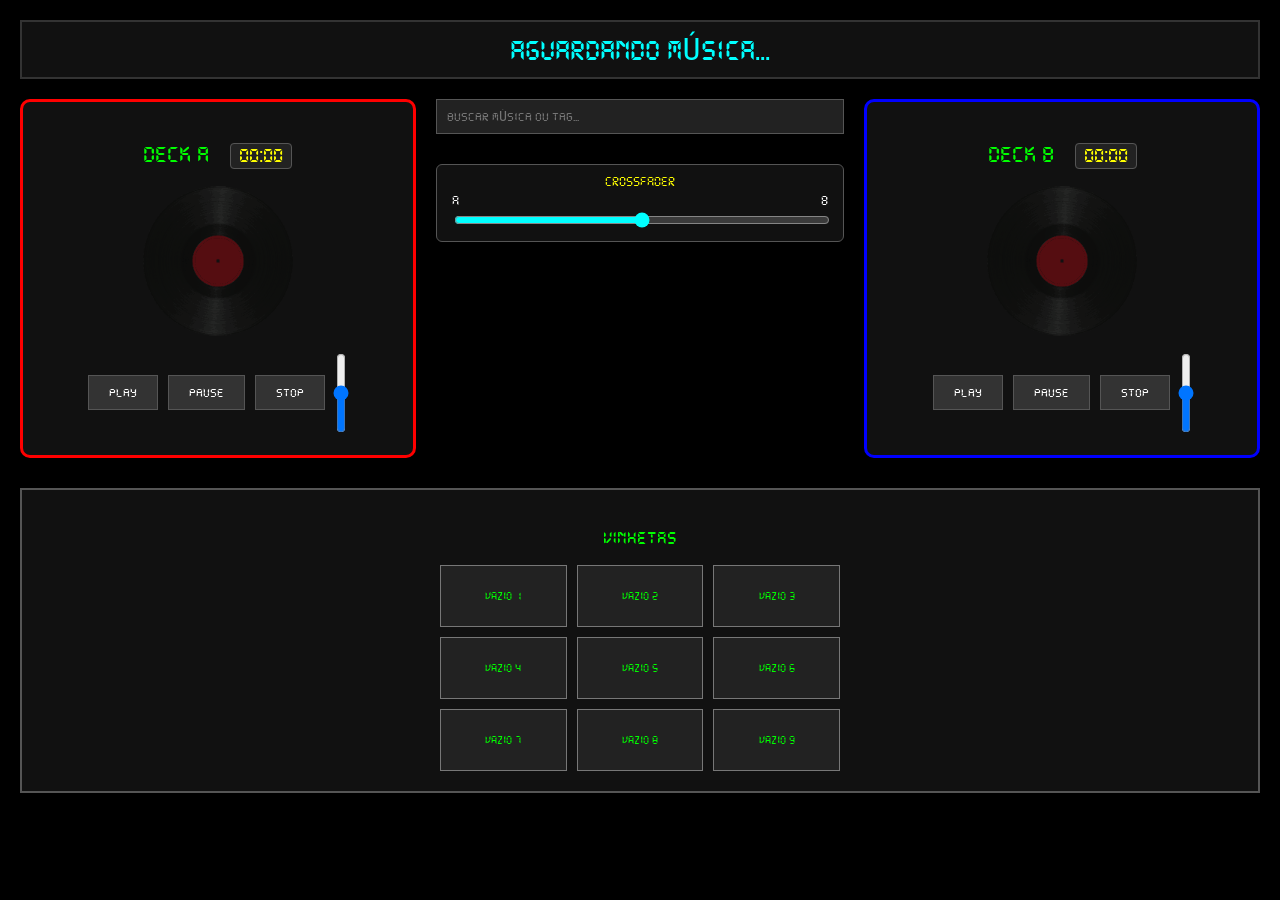
<file: dj/index.html>
<!DOCTYPE html>
<html lang="pt-BR">
<head>
    <!-- Configuração de codificação de caracteres -->
    <meta charset="UTF-8">
    <title>DJ Player</title>

    <!-- Folha de estilos principal do projeto -->
    <link rel="stylesheet" href="style.css">

    <!-- Instrução para os buscadores não indexarem a página -->
    <meta name="robots" content="noindex, nofollow">

    <!-- Ícone da aba do navegador -->
    <link rel="icon" type="image/png" href="favicon.png">
</head>
<body>

    <!-- Visor de texto superior informando o status global da aplicação -->
    <div id="display-global">AGUARDANDO MÚSICA...</div>

    <!-- Área principal contendo os dois decks e a busca central -->
    <div class="container-principal">
        
        <!-- DECK A (Lado Esquerdo - Cor Vermelha) -->
        <div id="deck-a" class="deck deck-vermelho" ondrop="soltarMusica(event, 'a')" ondragover="permitirSoltar(event)">
            <h2>DECK A <span id="tempo-a" class="visor-tempo">00:00</span></h2>

            <!-- Imagem do disco com animação CSS acionada via JavaScript -->
            <img src="disc-spinning.gif" class="disco" id="disco-a" alt="Disco Deck A">

            <!-- Botões de controle e slider de volume vertical -->
            <div class="controles">
                <button onclick="tocar('a')">PLAY</button>
                <button onclick="pausar('a')">PAUSE</button>
                <button onclick="parar('a')">STOP</button>
                
                <!-- Controle slider do volume do Deck A -->
                <input type="range" id="vol-a" min="0" max="1" step="0.01" value="0.5" orient="vertical" oninput="mudarVolume('a', this.value)">
            </div>

            <!-- Elemento nativo de áudio do HTML5 para o Deck A -->
            <audio id="audio-a"></audio>
        </div>

        <!-- ÁREA CENTRAL: Busca de faixas e controle de Crossfader -->
        <div class="area-central">
            <!-- Campo de entrada de texto para buscar no banco de dados local -->
            <div class="busca-container">
                <input type="text" id="campo-busca" placeholder="BUSCAR MÚSICA OU TAG..." onkeyup="buscarMusicas()">
            </div>

            <!-- Container onde as músicas filtradas pela busca serão inseridas dinamicamente -->
            <div id="lista-resultados"></div>

            <!-- NOVO RECURSO: Controle de Crossfader para mixagem rápida entre Deck A e Deck B -->
            <div class="crossfader-container">
                <label for="crossfader">CROSSFADER</label>
                <div class="crossfader-labels">
                    <span>A</span>
                    <span>B</span>
                </div>
                <input type="range" id="crossfader" min="0" max="1" step="0.01" value="0.5" oninput="atualizarCrossfader(this.value)">
            </div>
        </div>

        <!-- DECK B (Lado Direito - Cor Azul) -->
        <div id="deck-b" class="deck deck-azul" ondrop="soltarMusica(event, 'b')" ondragover="permitirSoltar(event)">
            <h2>DECK B <span id="tempo-b" class="visor-tempo">00:00</span></h2>

            <!-- Imagem do disco com animação CSS acionada via JavaScript -->
            <img src="disc-spinning.gif" class="disco" id="disco-b" alt="Disco Deck B">

            <!-- Botões de controle e slider de volume vertical -->
            <div class="controles">
                <button onclick="tocar('b')">PLAY</button>
                <button onclick="pausar('b')">PAUSE</button>
                <button onclick="parar('b')">STOP</button>
                
                <!-- Controle slider do volume do Deck B -->
                <input type="range" id="vol-b" min="0" max="1" step="0.01" value="0.5" orient="vertical" oninput="mudarVolume('b', this.value)">
            </div>

            <!-- Elemento nativo de áudio do HTML5 para o Deck B -->
            <audio id="audio-b"></audio>
        </div>

    </div>

    <!-- ÁREA DE VINHETAS / SAMPLER (Grelha com 9 slots configuráveis) -->
    <div class="area-vinhetas">
        <h3>VINHETAS</h3>
        <div class="grid-vinhetas">
            <!-- Slots de vinhetas configurados para drag and drop e disparo instantâneo por clique -->
            <div class="vinheta-slot" id="v1" ondrop="soltarVinheta(event, 1)" ondragover="permitirSoltar(event)" onclick="tocarVinheta(1)"><span id="texto-v1">Vazio 1</span><audio id="audio-v1"></audio></div>
            <div class="vinheta-slot" id="v2" ondrop="soltarVinheta(event, 2)" ondragover="permitirSoltar(event)" onclick="tocarVinheta(2)"><span id="texto-v2">Vazio 2</span><audio id="audio-v2"></audio></div>
            <div class="vinheta-slot" id="v3" ondrop="soltarVinheta(event, 3)" ondragover="permitirSoltar(event)" onclick="tocarVinheta(3)"><span id="texto-v3">Vazio 3</span><audio id="audio-v3"></audio></div>
            <div class="vinheta-slot" id="v4" ondrop="soltarVinheta(event, 4)" ondragover="permitirSoltar(event)" onclick="tocarVinheta(4)"><span id="texto-v4">Vazio 4</span><audio id="audio-v4"></audio></div>
            <div class="vinheta-slot" id="v5" ondrop="soltarVinheta(event, 5)" ondragover="permitirSoltar(event)" onclick="tocarVinheta(5)"><span id="texto-v5">Vazio 5</span><audio id="audio-v5"></audio></div>
            <div class="vinheta-slot" id="v6" ondrop="soltarVinheta(event, 6)" ondragover="permitirSoltar(event)" onclick="tocarVinheta(6)"><span id="texto-v6">Vazio 6</span><audio id="audio-v6"></audio></div>
            <div class="vinheta-slot" id="v7" ondrop="soltarVinheta(event, 7)" ondragover="permitirSoltar(event)" onclick="tocarVinheta(7)"><span id="texto-v7">Vazio 7</span><audio id="audio-v7"></audio></div>
            <div class="vinheta-slot" id="v8" ondrop="soltarVinheta(event, 8)" ondragover="permitirSoltar(event)" onclick="tocarVinheta(8)"><span id="texto-v8">Vazio 8</span><audio id="audio-v8"></audio></div>
            <div class="vinheta-slot" id="v9" ondrop="soltarVinheta(event, 9)" ondragover="permitirSoltar(event)" onclick="tocarVinheta(9)"><span id="texto-v9">Vazio 9</span><audio id="audio-v9"></audio></div>
        </div>
    </div>

    <!-- Inclusão do banco de dados local em JavaScript -->
    <script src="listademusicas.js"></script>

    <!-- Inclusão da lógica e funcionalidade em JavaScript -->
    <script src="script.js"></script>
</body>
</html>
</file>
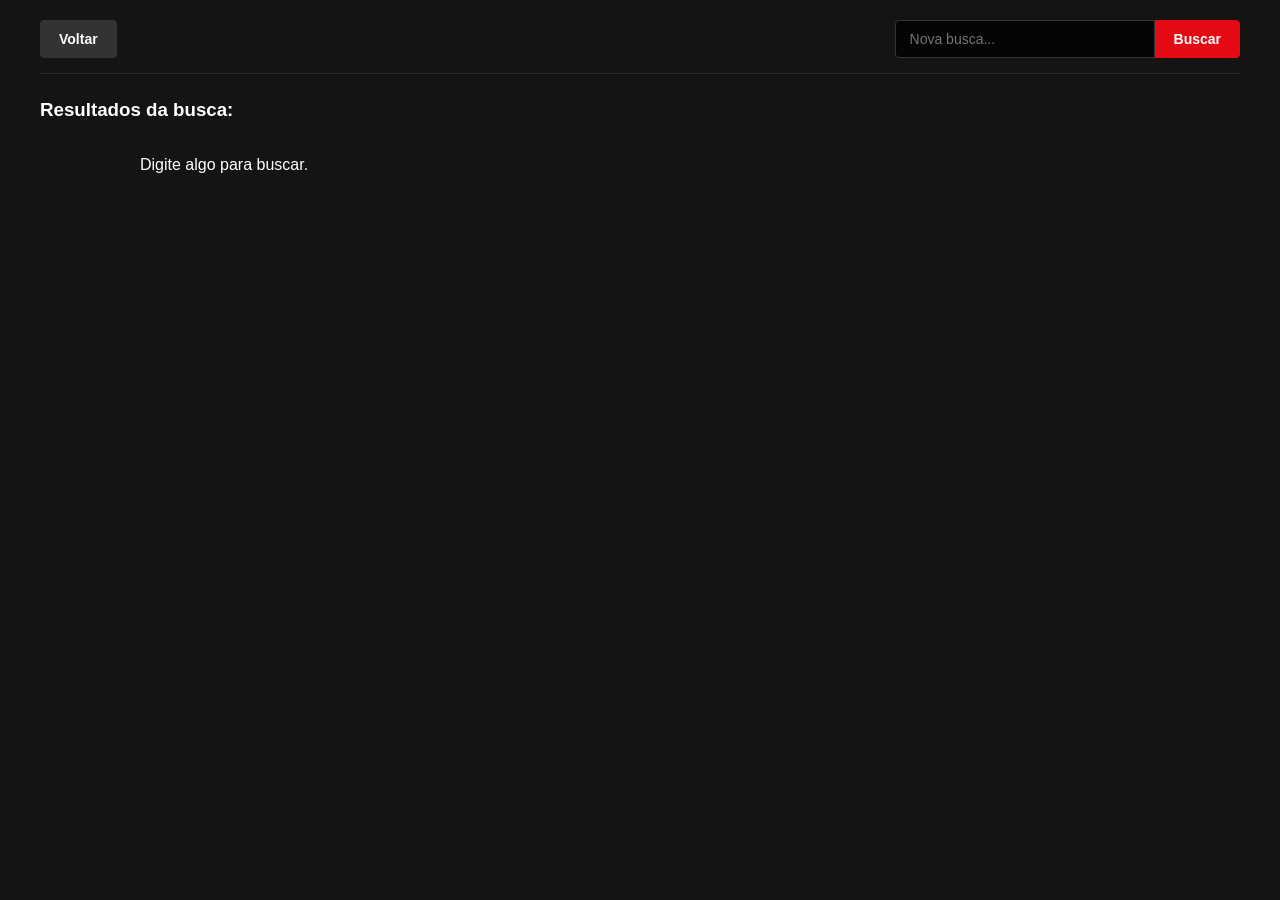
<file: busca.html>
<!DOCTYPE html>
<html lang="pt-BR">
<head>
    <meta charset="UTF-8">
    <title>Willian Tube - Busca</title>
    <link rel="stylesheet" href="estilo.css">
    <meta name="robots" content="noindex, nofollow">
    <link rel="icon" type="image/png" href="favicon.png">
</head>
<body>

    <div class="cabecalho">
        <button onclick="window.location.href='index.html'" class="btn-voltar">Voltar</button>
        <form action="busca.html" method="GET">
            <input type="text" name="q" placeholder="Nova busca..." required>
            <button type="submit">Buscar</button>
        </form>
    </div>

    <h3 id="titulo-resultados">Resultados da busca:</h3>
    
    <div id="container-resultados" class="lista-busca">
        </div>

    <script src="dados.js"></script>
    <script>
        // GUIA FUTURO PROGRAMADOR: Lógica do mecanismo de Busca
        
        // 1. Captura o parâmetro 'q' direto da URL (ex: busca.html?q=termo)
        const parametrosDaUrl = new URLSearchParams(window.location.search);
        const termoBusca = parametrosDaUrl.get('q');
        const containerResultados = document.getElementById('container-resultados');

        // 2. Executa a busca somente se houver um termo
        if (termoBusca) {
            // Padroniza para minúsculo para evitar erros de case sensitive (Maiúsculo/Minúsculo)
            const termoMinusculo = termoBusca.toLowerCase();

            // 3. Filtra a array bancoDeVideos do arquivo dados.js
            const resultados = bancoDeVideos.filter(video => {
                const tituloBate = video.titulo.toLowerCase().includes(termoMinusculo);
                const tagBate = video.tags.some(tag => tag.toLowerCase().includes(termoMinusculo));
                return tituloBate || tagBate;
            });

            // 4. Renderiza os blocos HTML baseados no filtro.
            // Para modificar a exibição dos resultados na tela de busca, altere o HTML na crase abaixo.
            if (resultados.length > 0) {
                resultados.forEach(video => {
                    const cartao = `
                        <a href="player.html?v=${video.idUnico}" class="item-busca">
                            <img src="${video.urlCapa}" alt="Capa">
                            <div>
                                <h2>${video.titulo}</h2>
                                <p>${video.descricao}</p>
                            </div>
                        </a>
                    `;
                    containerResultados.innerHTML += cartao;
                });
            } else {
                containerResultados.innerHTML = '<p>Nenhum vídeo encontrado para esta busca.</p>';
            }
        } else {
            containerResultados.innerHTML = '<p>Digite algo para buscar.</p>';
        }
    </script>
</body>
</html>
</file>
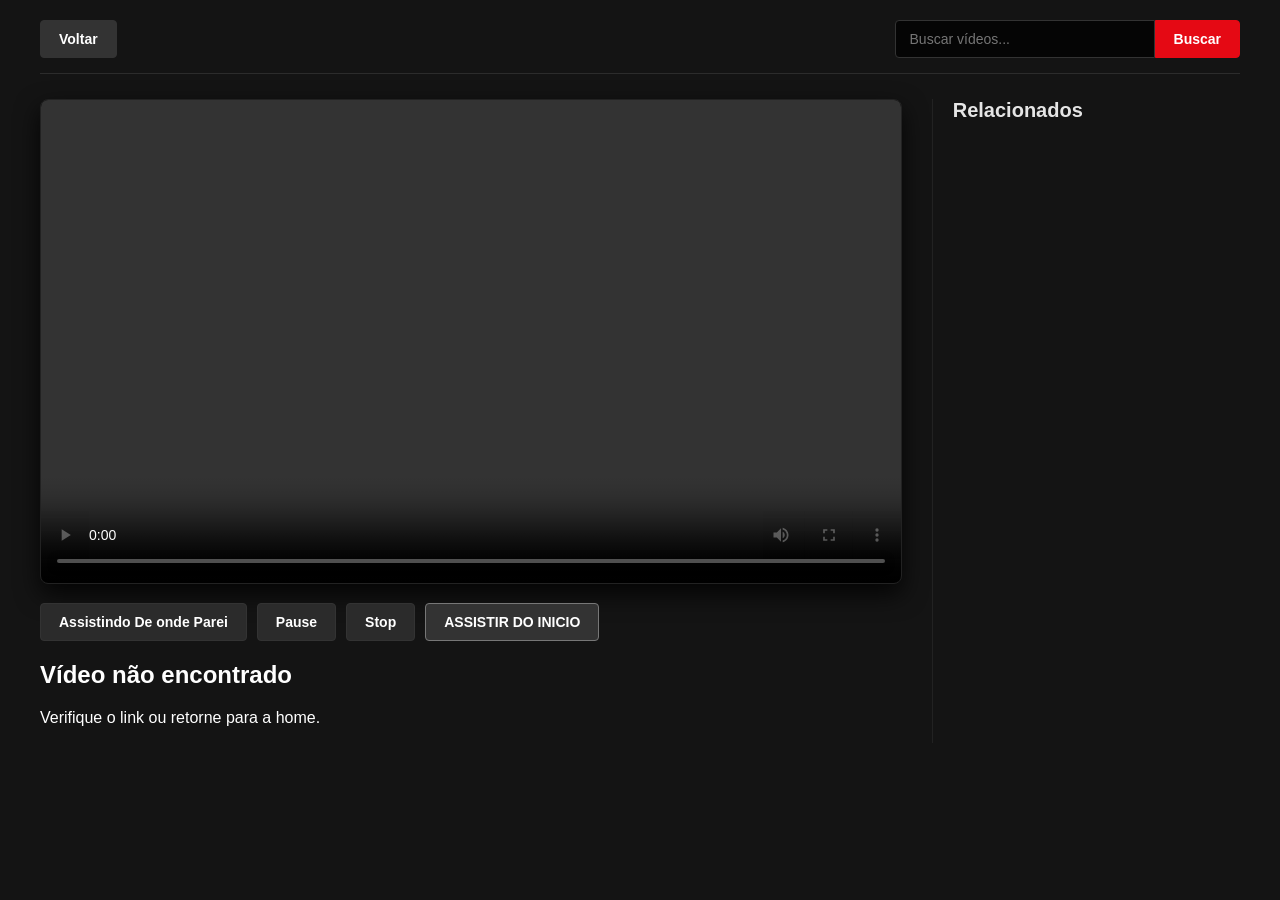
<file: player.html>
<!DOCTYPE html>
<html lang="pt-BR">
<head>
    <meta charset="UTF-8">
    <title>Willian Tube - Player</title>
    <link rel="stylesheet" href="estilo.css">
    <meta name="robots" content="noindex, nofollow">
    <link rel="icon" type="image/png" href="favicon.png">
</head>
<body>

    <div class="cabecalho">
        <button onclick="window.location.href='https://arqueid.github.io/apoie07/'" class="btn-voltar">Voltar</button>
        <form action="busca.html" method="GET">
            <input type="text" name="q" placeholder="Buscar vídeos..." required>
            <button type="submit">Buscar</button>
        </form>
    </div>

    <div class="layout-player">
        <div class="area-video">
            <video id="meuVideo" preload="metadata" controls autoplay></video>
            
            <div class="controles-customizados">
                <button onclick="document.getElementById('meuVideo').play()">Assistindo De onde Parei</button>
                <button onclick="document.getElementById('meuVideo').pause()">Pause</button>
                <button onclick="pararVideo()">Stop</button>
                <!-- GUIA FUTURO PROGRAMADOR: Botão para reiniciar o filme inteiro do zero com destaque visual -->
                <button onclick="reiniciarDoInicio()" class="btn-reiniciar-destaque">ASSISTIR DO INICIO</button>
            </div>

            <h2 id="titulo-video">Carregando...</h2>
            <p id="descricao-video"></p>
        </div>

        <div class="area-recomendados" id="container-recomendados">
            <div class="titulo-secao">Relacionados</div>
        </div>
    </div>

    <script src="dados.js"></script>
    <script>
        // GUIA FUTURO PROGRAMADOR: Variáveis globais para controle do player e partes
        const parametrosDaUrl = new URLSearchParams(window.location.search);
        const idVideoAtual = parametrosDaUrl.get('v');
        const elementoVideo = document.getElementById('meuVideo');
        const containerRecomendados = document.getElementById('container-recomendados');

        const chaveProgresso = `tubefilme_${idVideoAtual}`;

        let indiceParteAtual = 0;
        let listaDePartes = [];
        let tituloFilmeAtual = "";

        function pararVideo() {
            elementoVideo.pause();
            elementoVideo.currentTime = 0;
        }

        // GUIA FUTURO PROGRAMADOR: Retorna o filme inteiramente para a Parte 1 e apaga o progresso salvo
        function reiniciarDoInicio() {
            localStorage.removeItem(chaveProgresso); // Limpa o objeto salvo no localStorage
            indiceParteAtual = 0;                    // Reseta para a primeira parte
            
            if (listaDePartes.length > 0) {
                elementoVideo.src = listaDePartes[indiceParteAtual];
                
                // Atualiza o título com a contagem correta da Parte 1
                if (listaDePartes.length > 1) {
                    document.getElementById('titulo-video').innerText = `${tituloFilmeAtual} (Parte 1 de ${listaDePartes.length})`;
                } else {
                    document.getElementById('titulo-video').innerText = tituloFilmeAtual;
                }
            }

            elementoVideo.currentTime = 0;
            elementoVideo.play();
        }

        // Procura a ID correspondente no array do arquivo dados.js
        const videoEncontrado = bancoDeVideos.find(v => v.idUnico === idVideoAtual);

        if (videoEncontrado) {
            document.getElementById('descricao-video').innerText = videoEncontrado.descricao;
            tituloFilmeAtual = videoEncontrado.titulo;
            listaDePartes = videoEncontrado.urlVideo; 

            // GUIA FUTURO PROGRAMADOR: Lê o progresso salvo e define a parte correta antes de iniciar
            const progressoSalvo = JSON.parse(localStorage.getItem(chaveProgresso));
            if (progressoSalvo && typeof progressoSalvo.parte === 'number') {
                indiceParteAtual = progressoSalvo.parte;
            }

            function carregarParte(indice) {
                elementoVideo.src = listaDePartes[indice];
                
                if (listaDePartes.length > 1) {
                    document.getElementById('titulo-video').innerText = `${tituloFilmeAtual} (Parte ${indice + 1} de ${listaDePartes.length})`;
                } else {
                    document.getElementById('titulo-video').innerText = tituloFilmeAtual;
                }
            }

            carregarParte(indiceParteAtual);

            // GUIA FUTURO PROGRAMADOR: Restaura o currentTime apenas uma vez quando a parte correta carregar os metadados
            let tempoJaRestaurado = false;
            elementoVideo.addEventListener('loadedmetadata', function() {
                if (!tempoJaRestaurado) {
                    const progressoAtual = JSON.parse(localStorage.getItem(chaveProgresso));
                    if (progressoAtual && progressoAtual.parte === indiceParteAtual && progressoAtual.tempo > 0) {
                        elementoVideo.currentTime = parseFloat(progressoAtual.tempo);
                    }
                    tempoJaRestaurado = true;
                }
            });

            // GUIA FUTURO PROGRAMADOR: Salva em tempo real a parte atual e os segundos assistidos em formato JSON
            elementoVideo.addEventListener('timeupdate', function() {
                if (elementoVideo.currentTime > 0 && !elementoVideo.paused) {
                    const dadosProgresso = {
                        parte: indiceParteAtual,
                        tempo: elementoVideo.currentTime
                    };
                    localStorage.setItem(chaveProgresso, JSON.stringify(dadosProgresso));
                }
            });

            // Quando a parte atual termina, avança para a próxima parte do array
            elementoVideo.addEventListener('ended', function() {
                indiceParteAtual++; 
                tempoJaRestaurado = true; // Impede conflito de restauração na nova parte
                
                if (indiceParteAtual < listaDePartes.length) {
                    carregarParte(indiceParteAtual);
                    elementoVideo.play(); 
                } else {
                    localStorage.removeItem(chaveProgresso);
                }
            });

            const videosMesmoGrupo = bancoDeVideos.filter(v => 
                v.idGrupo === videoEncontrado.idGrupo && v.idUnico !== videoEncontrado.idUnico
            );

            let recomendadosSorteados = embaralharArray([...videosMesmoGrupo]).slice(0, 10);

            if (recomendadosSorteados.length > 0) {
                recomendadosSorteados.forEach(video => {
                    const cartao = `
                        <a href="player.html?v=${video.idUnico}" class="item-recomenda">
                            <img src="${video.urlCapa}" alt="Capa">
                            <strong>${video.titulo}</strong>
                        </a>
                    `;
                    containerRecomendados.innerHTML += cartao;
                });
            } else {
                containerRecomendados.innerHTML += '<p style="color:#aaa; font-size:13px;">Nenhum vídeo relacionado.</p>';
            }

        } else {
            document.getElementById('titulo-video').innerText = "Vídeo não encontrado";
            document.getElementById('descricao-video').innerText = "Verifique o link ou retorne para a home.";
        }
    </script>
</body>
</html>
</file>
<file: dj/style.css>
/* Declaração de fonte personalizada no estilo display LCD */
@font-face {
    font-family: 'LCDFont';
    src: url('LCD.ttf') format('truetype');
}

/* Configurações visuais gerais do corpo da página */
body {
    background-color: #000; 
    color: #0f0; 
    font-family: 'LCDFont', monospace;
    margin: 0;
    padding: 20px;
    text-align: center;
}

/* Painel de exibição LCD superior */
#display-global {
    font-size: 30px;
    background-color: #111;
    border: 2px solid #333;
    padding: 10px;
    margin-bottom: 20px;
    color: #0ff;
}

/* Layout dos dois decks e painel central */
.container-principal {
    display: flex;
    justify-content: space-between;
    align-items: flex-start;
    gap: 20px;
}

/* Estilo base para cada Deck de áudio */
.deck {
    width: 30%;
    border: 3px solid;
    padding: 20px;
    background-color: #111;
    border-radius: 10px;
}

/* Identificação visual das bordas dos decks por cor */
.deck-vermelho { border-color: red; }
.deck-azul { border-color: blue; }

/* Animação do disco de vinil girando */
.disco {
    width: 150px;
    height: 150px;
    border-radius: 50%; 
    margin: 10px auto;
    display: block;
    opacity: 0.3; 
    transition: opacity 0.3s;
    animation: girar 2s linear infinite;
    animation-play-state: paused;
}

/* Classe ativada via JS quando o áudio entra em Play */
.disco.rodando {
    opacity: 1; 
    animation-play-state: running;
}

/* Keyframes de rotação contínua em 360 graus */
@keyframes girar {
    100% { transform: rotate(360deg); }
}

/* Agrupamento dos botões e fader de volume */
.controles {
    display: flex;
    justify-content: center;
    align-items: center;
    gap: 10px;
    margin-top: 15px;
}

/* Estilo padrão de botões e seletores da interface */
button {
    font-family: 'LCDFont', monospace;
    background-color: #333;
    color: #fff;
    border: 1px solid #555;
    padding: 10px 20px;
    cursor: pointer;
}

button:hover {
    background-color: #555;
}

/* Estilo dos faders de volume vertical nativos */
input[type=range][orient=vertical] {
    writing-mode: bt-lr; 
    -webkit-appearance: slider-vertical; 
    width: 8px;
    height: 80px;
    cursor: pointer;
}

/* Container da coluna central (Busca + Crossfader) */
.area-central {
    width: 35%;
}

/* Campo de busca de faixas e tags */
#campo-busca {
    width: 100%;
    padding: 10px;
    font-family: 'LCDFont', monospace;
    background-color: #222;
    color: #0f0;
    border: 1px solid #555;
    box-sizing: border-box;
}

/* Lista dinâmica de resultados de busca */
#lista-resultados {
    margin-top: 10px;
    max-height: 280px;
    overflow-y: auto;
    text-align: left;
}

/* Itens arrastáveis exibidos nos resultados de busca */
.item-musica {
    background-color: #222;
    border: 1px solid #444;
    padding: 10px;
    margin-bottom: 5px;
    cursor: grab; 
}

/* NOVO: Estilização do painel do Crossfader na área central */
.crossfader-container {
    margin-top: 20px;
    background-color: #111;
    border: 1px solid #555;
    padding: 10px 15px;
    border-radius: 6px;
}

.crossfader-container label {
    display: block;
    color: #ff0;
    margin-bottom: 5px;
    font-size: 14px;
}

.crossfader-labels {
    display: flex;
    justify-content: space-between;
    font-size: 14px;
    color: #fff;
    margin-bottom: 2px;
}

#crossfader {
    width: 100%;
    cursor: pointer;
    accent-color: #0ff;
}

/* Área inferior para os samplers de vinheta */
.area-vinhetas {
    margin-top: 30px;
    border: 2px solid #555;
    padding: 20px;
    background-color: #111;
}

/* Organização dos slots de vinhetas em grade 3x3 */
.grid-vinhetas {
    display: grid;
    grid-template-columns: repeat(3, 1fr); 
    gap: 10px;
    max-width: 400px;
    margin: 0 auto;
}

/* Slot básico de vinheta */
.vinheta-slot {
    background-color: #222;
    border: 1px solid #777;
    height: 60px;
    display: flex;
    align-items: center;
    justify-content: center;
    cursor: pointer;
    font-size: 12px;
    overflow: hidden;
    transition: background-color 0.2s, border-color 0.2s;
}

.vinheta-slot:hover {
    background-color: #444;
}

/* NOVO: Classe CSS que destaca visualmente a vinheta enquanto o áudio estiver tocando */
.vinheta-slot.tocando {
    background-color: #055;
    border-color: #0ff;
    color: #fff;
    box-shadow: 0 0 8px #0ff;
}

/* Cronômetro com visor digital em estilo LCD */
.visor-tempo {
    font-size: 20px;
    color: #ff0; 
    margin-left: 15px;
    background-color: #222;
    padding: 2px 8px;
    border: 1px solid #555;
    border-radius: 4px;
}
</file>
<file: estilo.css>
/* ARQUIVO: estilo.css */
/* FUNÇÃO: Aplicar a identidade visual inspirada na Netflix (Dark Theme Moderno) */
/* GUIA FUTURO PROGRAMADOR:
   - Para alterar a cor de destaque principal (Vermelho Netflix), modifique o valor #E50914 abaixo.
   - Para alterar o fundo geral, modifique a regra 'body'.
*/

/* Reset e Estilos Globais */
* {
    box-sizing: border-box;
}

body {
    background-color: #141414; /* Fundo escuro característico da Netflix */
    color: #ffffff;
    font-family: 'Helvetica Neue', Helvetica, Arial, sans-serif;
    margin: 0;
    padding: 20px 40px;
}

/* Cabeçalho Superior */
.cabecalho {
    display: flex;
    justify-content: space-between;
    align-items: center;
    margin-bottom: 25px;
    padding-bottom: 15px;
    border-bottom: 1px solid rgba(255, 255, 255, 0.1);
}

.cabecalho h2 {
    margin: 0;
    color: #E50914; /* Vermelho Netflix */
    font-size: 28px;
    font-weight: bold;
    letter-spacing: 1px;
    text-transform: uppercase;
}

/* Campo de Busca e Botões */
form {
    display: flex;
    align-items: center;
}

input[type="text"] {
    background-color: rgba(0, 0, 0, 0.75);
    color: #ffffff;
    border: 1px solid #333333;
    padding: 10px 14px;
    font-size: 14px;
    border-radius: 4px 0 0 4px;
    outline: none;
    width: 260px;
    transition: border-color 0.3s;
}

input[type="text"]:focus {
    border-color: #E50914;
}

button {
    background-color: #E50914;
    color: #ffffff;
    border: 1px solid #E50914;
    padding: 10px 18px;
    font-size: 14px;
    font-weight: bold;
    cursor: pointer;
    border-radius: 0 4px 4px 0;
    transition: background-color 0.2s, border-color 0.2s;
}

button:hover {
    background-color: #f40612;
    border-color: #f40612;
}

.btn-voltar {
    border-radius: 4px;
    margin-right: 15px;
    background-color: #333333;
    border-color: #333333;
}

.btn-voltar:hover {
    background-color: #444444;
    border-color: #444444;
}

/* Banner Principal em Destaque (Estilo Hero Netflix) */
.banner-destaque {
    position: relative;
    width: 100%;
    height: 440px;
    border-radius: 8px;
    overflow: hidden;
    margin-bottom: 40px;
    display: flex;
    align-items: flex-end;
    background-size: cover;
    background-position: center top;
    box-shadow: 0 10px 30px rgba(0, 0, 0, 0.8);
}

.banner-overlay {
    position: absolute;
    top: 0;
    left: 0;
    right: 0;
    bottom: 0;
    background: linear-gradient(180deg, rgba(20,20,20,0.2) 0%, rgba(20,20,20,0.9) 80%, #141414 100%),
                linear-gradient(90deg, rgba(20,20,20,0.8) 0%, transparent 60%);
}

.banner-conteudo {
    position: relative;
    z-index: 2;
    padding: 40px;
    max-width: 650px;
}

.banner-conteudo h2 {
    font-size: 38px;
    font-weight: 800;
    margin: 0 0 12px 0;
    color: #ffffff;
    text-shadow: 2px 2px 8px rgba(0,0,0,0.8);
}

.banner-conteudo p {
    font-size: 15px;
    color: #e5e5e5;
    margin: 0 0 20px 0;
    line-height: 1.5;
    text-shadow: 1px 1px 4px rgba(0,0,0,0.8);
}

.btn-assistir {
    background-color: #E50914;
    color: #ffffff;
    padding: 12px 28px;
    border-radius: 4px;
    text-decoration: none;
    font-weight: bold;
    font-size: 16px;
    display: inline-block;
    transition: background-color 0.2s, transform 0.2s;
    box-shadow: 0 4px 12px rgba(229, 9, 20, 0.4);
}

.btn-assistir:hover {
    background-color: #f40612;
    transform: scale(1.03);
}

/* Título de Seção */
.titulo-secao {
    font-size: 20px;
    font-weight: 700;
    margin-bottom: 15px;
    color: #e5e5e5;
}

/* Grid de Vídeos da Home */
.grid-videos {
    display: grid;
    grid-template-columns: repeat(auto-fill, minmax(220px, 1fr));
    gap: 20px;
}

.cartao-video {
    background-color: #181818;
    border-radius: 6px;
    overflow: hidden;
    text-decoration: none;
    color: #ffffff;
    display: block;
    transition: transform 0.3s ease, box-shadow 0.3s ease;
    border: 1px solid #222222;
}

.cartao-video:hover {
    transform: scale(1.05);
    box-shadow: 0 8px 20px rgba(0, 0, 0, 0.7);
    border-color: #444444;
    z-index: 5;
}

.cartao-video img {
    width: 100%;
    aspect-ratio: 16/9;
    object-fit: cover;
    background-color: #000000;
}

.cartao-video h4 {
    margin: 12px 12px 6px 12px;
    font-size: 14px;
    font-weight: 600;
    line-height: 1.3;
    color: #ffffff;
}

.cartao-video p {
    margin: 0 12px 12px 12px;
    font-size: 12px;
    color: #aaaaaa;
    line-height: 1.4;
}

/* Lista de Resultados da Busca */
.lista-busca {
    display: flex;
    flex-direction: column;
    gap: 15px;
    max-width: 1000px;
    margin: 0 auto;
}

.item-busca {
    display: flex;
    gap: 20px;
    background-color: #181818;
    border: 1px solid #222222;
    border-radius: 6px;
    padding: 12px;
    text-decoration: none;
    color: #ffffff;
    transition: transform 0.2s, border-color 0.2s;
}

.item-busca:hover {
    border-color: #E50914;
    transform: translateX(4px);
}

.item-busca img {
    width: 240px;
    min-width: 240px;
    aspect-ratio: 16/9;
    object-fit: cover;
    border-radius: 4px;
}

.item-busca h2 {
    margin: 0 0 10px 0;
    font-size: 18px;
    color: #ffffff;
}

.item-busca p {
    margin: 0;
    color: #aaaaaa;
    font-size: 14px;
}

/* Estrutura da Página Player */
.layout-player {
    display: flex;
    gap: 30px;
}

.area-video {
    flex: 3;
}

.area-recomendados {
    flex: 1;
    display: flex;
    flex-direction: column;
    gap: 15px;
    border-left: 1px solid #222222;
    padding-left: 20px;
}

video {
    width: 100%;
    aspect-ratio: 16/9;
    background-color: #000000;
    border-radius: 8px;
    border: 1px solid #222222;
    box-shadow: 0 10px 25px rgba(0, 0, 0, 0.8);
}

.controles-customizados {
    display: flex;
    gap: 10px;
    margin-top: 15px;
    margin-bottom: 20px;
}

.controles-customizados button {
    border-radius: 4px;
    background-color: #2b2b2b;
    border: 1px solid #333333;
}

.controles-customizados button:hover {
    background-color: #E50914;
    border-color: #E50914;
}

/* Itens da Coluna Lateral de Recomendados */
.item-recomenda {
    display: flex;
    flex-direction: column;
    gap: 6px;
    text-decoration: none;
    color: #ffffff;
    background-color: #181818;
    border: 1px solid #222222;
    border-radius: 6px;
    padding: 8px;
    transition: transform 0.2s, border-color 0.2s;
}

.item-recomenda:hover {
    border-color: #E50914;
    transform: scale(1.02);
}

.item-recomenda img {
    width: 100%;
    aspect-ratio: 16/9;
    object-fit: cover;
    border-radius: 4px;
}

.item-recomenda strong {
    font-size: 13px;
    padding: 2px 4px;
    color: #e5e5e5;
}

.mensagem-erro {
    color: #E50914;
    font-weight: bold;
    font-size: 18px;
    grid-column: 1 / -1;
    text-align: center;
    padding: 40px;
}

/* GUIA FUTURO PROGRAMADOR: Estilo de destaque para o botão de ver do início */
.btn-reiniciar-destaque {
    background-color: #333333 !important;
    border: 1px solid #777777 !important;
    color: #ffffff !important;
}

.btn-reiniciar-destaque:hover {
    background-color: #E50914 !important;
    border-color: #E50914 !important;
}
</file>
